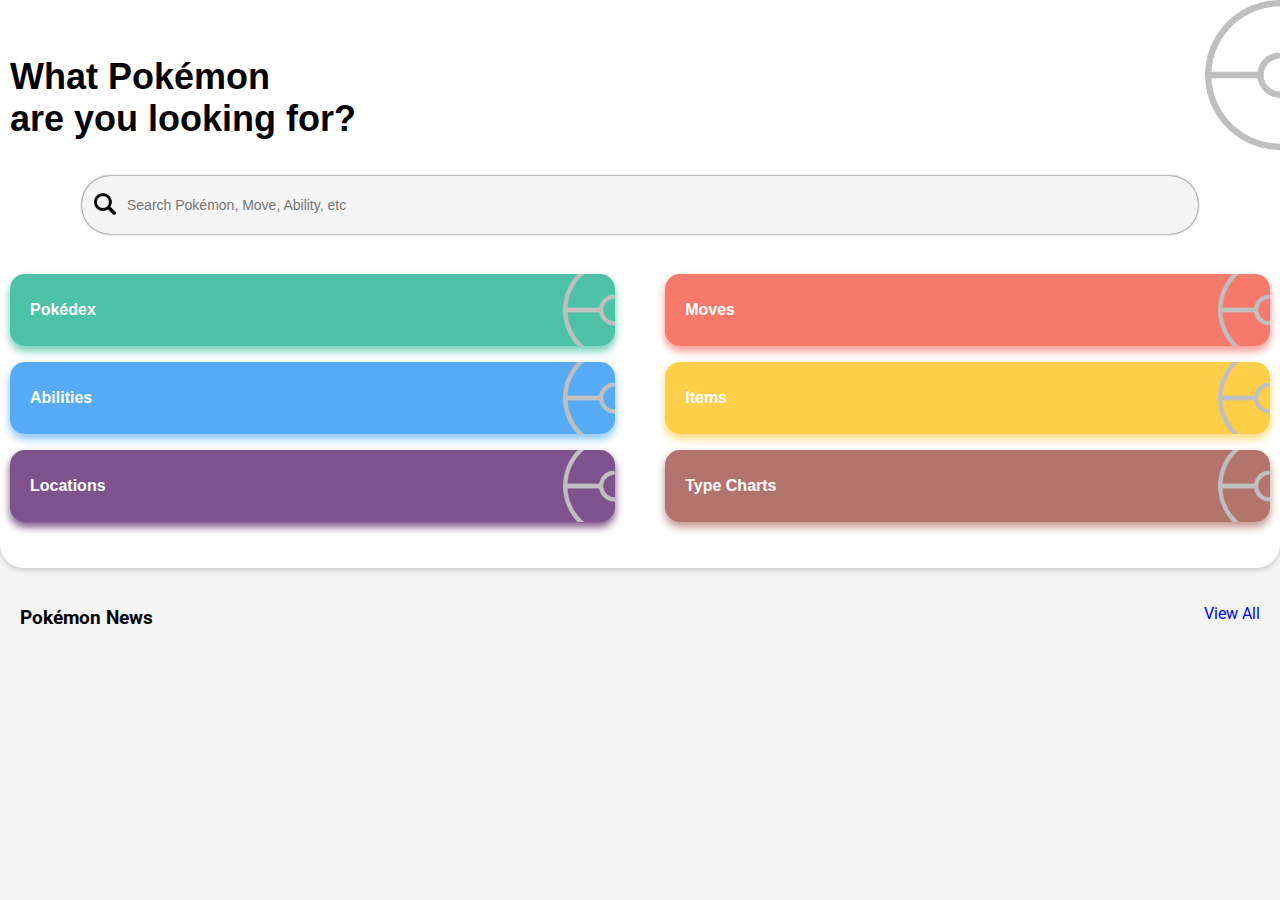
<file: index.html>
<!DOCTYPE html>
<html lang="en">
<head>
    <meta charset="UTF-8">
    <meta name="viewport" content="width=device-width, initial-scale=1.0">
    <title>PokeApp</title>
    <link rel="stylesheet" href="style.css">
</head>
<body>
    <div class="mainApp">
        <header>
            <p class="headerApp">What Pokémon<br> are you looking for?</p>
        </header>
        <section class="searchBar">
            <input type="text" name="searchText" id="searchText" placeholder="Search Pokémon, Move, Ability, etc">
        </section>
        <section class="mainLinks">
            <button class="mainNavItem" id="pokedex">Pokédex</button>
            <button class="mainNavItem" id="Moves">Moves</button>
            <button class="mainNavItem" id="Abilities">Abilities</button>
            <button class="mainNavItem" id="Items">Items</button>
            <button class="mainNavItem" id="Locations">Locations</button>
            <button class="mainNavItem" id="TypeCharts">Type Charts</button>
        </section>
    </div>
    <section class="News">
        <div class="flex space-between">
            <h3 class="newsTitle">Pokémon News</h3>
            <p class="blue pointer">View All</p>
        </div>
        <section id="newsContainer">
        </section>
    </section>

    <script src="script.js"></script>
</body>
</html>
</file>
<file: style.css>
@import url('https://fonts.googleapis.com/css2?family=Roboto&display=swap');

body {
    font-family: 'Roboto', 'Gill Sans MT', Calibri, 'Trebuchet MS', sans-serif;
    margin: 0;
    background-color: #F5F5F5;
    overflow-x: hidden;
}

.mainApp {
    border: none;
    border-radius: 0px 0px 24px 24px;
    padding: 20px 10px 30px 10px;
    box-shadow: 0px 3px 5px #a5a7a679;
    background: url(assets/pokeball_gray.png) no-repeat;
    background-size: 150px;
    background-position: top right -75px;
    background-color: rgb(255, 255, 255);
}

.card {
    box-shadow: 0px 0px 10px rgba(156, 156, 156, 0.803);
    border-radius: 15px;
    padding: 10px;
    margin-bottom: 25px;
}

.headerApp {
    font-family: 'Gill Sans', 'Gill Sans MT', Calibri, 'Trebuchet MS', sans-serif;
    font-weight: 600;
    font-size: 36px;
    width: 100%;
}

.searchBar {
    width: 100%;
    justify-content: center;
    text-align: center;
}

.flex {
    display: flex;
}

.inline-block {
    display: inline-block;
}

.wrap {
    flex-wrap: wrap;
}

.space-around {
    justify-content: space-around;
}

.space-between {
    justify-content: space-between;
}

.blue {
    color: blue;
}

.pointer:hover {
    cursor: pointer;
}

.w-10 {
    width: 10%;
}

.w-20 {
    width: 20%;
}

.w-30 {
    width: 30%;
}

.w-40 {
    width: 40%;
}

.w-50 {
    width: 50%;
}

.w-60 {
    width: 60%;
}

.w-70 {
    width: 70%;
}

.w-80 {
    width: 80%;
}

.w-90 {
    width: 90%;
}

.w-100 {
    width: 100%;
}

.pt-1 {
    padding-top: 1em;
}

.pt-2 {
    padding-top: 2em;
}

.pt-3 {
    padding-top: 3em;
}

.pt-30 {
    padding-top: 30px;
}

.pb-20 {
    padding-bottom: 20px;
}

.pb-40 {
    padding-bottom: 40px;
}

.pb-3 {
    padding-bottom: 8em;
}

.pb-5 {
    padding-bottom: 15em;
}

.p-10 {
    padding: 10px
}

.p-20 {
    padding: 20px;
}

.px-5 {
    padding-left: 2em;
    padding-right: 2em;
}

.mt-10 {
    margin-top: 10px;
}

.mt-20 {
    margin-top: 20px;
}

.mt-30 {
    margin-top: 30px;
}

.border-none {
    border: none;
}

.h-auto {
    height: auto;
}

.border-radius-10 {
    border-radius: 10px;
}

.border-radius-15 {
    border-radius: 15px;
}

.border-radius-20 {
    border-radius: 20px;
}

.gray {
    color: gray;
}

.white {
    color: white;
}

.f-s {
    font-size: 0.8rem;
}

.f-m {
    font-size: 1.4rem;
}

.f-gray {
    color: rgba(0, 0, 0, 0.5);
}

.bold {
    font-weight: bold;
}

.bolder {
    font-weight: bolder;
}

.bg-grass {
    background-color: #44C7A7;
}

.bg-fire {
    background-color: #FB6C6C;
}

.bg-water {
    background-color: #71B8FA;
}

.bg-electric {
    background-color: #FFCE4B;
}

.bg-bug {
    background-color: #A8B820;
}

.bg-normal {
    background-color: #A8A878;
}

.bg-ice {
    background-color: #98D8D8;
}

.bg-ground {
    background-color: #E0C068;
}

.bg-flying {
    background-color: #A890F0;
}

.bg-poison {
    background-color: #A040A0;
}

.bg-fighting {
    background-color: #C03028;
}

.bg-psychic {
    background-color: #F85888;
}

.bg-dark {
    background-color: #705848;
}

.bg-rock {
    background-color: #B8A038;
}

.bg-ghost {
    background-color: #705898;
}

.bg-steel {
    background-color: #B8B8D0;
}

.bg-dragon {
    background-color: #7038F8;
}

.bg-fairy {
    background-color: #FFAEC9;
}

.bg-white {
    background-color: #FFFF;
}

.separator {
    margin-bottom: 20px;
}

.separator:last-child {
    border: none;
}

.align-center {
    align-items: center;
}

.align-self-center {
    align-self: center;
}

.justify-center {
    justify-items: center;
}

.text-center {
    text-align: center;
}

.justify-end {
    justify-items: end;
}

.relative {
    position: relative;
}

.News {
    padding: 20px 20px;
}

.fs-1 {
    font-size: 3em;
}

.fs-2 {
    font-size: 2.5em;
}

.fs-3 {
    font-size: 2em;
}

.fs-4 {
    font-size: 1.5em;
}

.fs-5 {
    font-size: 1em;
}

#searchText,
#pokedexSearchText {
    border: none;
    width: 85%;
    line-height: 38px;
    border-radius: 28px;
    padding: 10px 0px 10px 45px;
    background: url(assets/magnifying.png) no-repeat scroll 12px 17px;
    background-size: 22px;
    background-color: #F5F5F5;
    box-shadow: 0px 0px 2px;
    font-size: 14px;
}

#mainDiv {
    margin-top: 20px;
}

#tabs {
    max-width: 100%;
    box-sizing: border-box;
    position: absolute;
    width: 100%;
    top: 520px;
    z-index: 2;
}

#tab-buttons {
    width: 100%;
}

#tabs_content {
    flex: 1;
    width: 100%;
    padding: 30px;
}

.tab {
    font-weight: 500;
    font-size: 20px;
    padding: 10px 15px;
}

.tab:hover {
    cursor: pointer;
    background-color: #dddddd34;
}

.tab-content {
    display: none;
}

.mainLinks {
    display: flex;
    justify-content: space-between;
    flex-wrap: wrap;
    width: 100%;
    margin-top: 40px;
}

.pokemonImage {
    position: relative;
}

.pokemonImage img {
    position: absolute;
    right: 0;
    bottom: 0;
    max-width: 100px;
    aspect-ratio: 1/1;
}

.menuIcon {
    height: 30px;
    width: auto;
}

.pokemon {
    margin-bottom: 15px;
    border-radius: 12px;
    background-image: url(assets/pokeball_gray.png);
    background-repeat: no-repeat;
    background-size: 120px;
    background-position: bottom right;
    width: 40%;
}

.pokemonType {
    background-color: rgba(255, 255, 255, 0.384);
    text-align: center;
    border-radius: 14px;
    padding: 5px 12px;
}

.pokemon:hover {
    transform: scale(1.05);
    transition-duration: 1.1s;
}

.loader {
    display: none;
    position: fixed;
    top: 50%;
    left: 50%;
    transform: translate(-50%, -50%);
    padding: 100%;
    z-index: 9999;
    background-color: rgba(0, 0, 0, 0.3);
}

.loader h3 {
    color: white;
}

#errorMessage {
    font-family: 'Roboto';
    display: none;
    position: fixed;
    top: 50%;
    left: 50%;
    transform: translate(-50%, -50%);
    color: black;
    padding: 100%;
    background-color: rgb(255, 255, 255);
    text-align: center;
    z-index: 9998;
}

#errorMessage img {
    width: 200px;
}

#backArrow2 {
    font-size: 32px;
    margin-bottom: 100px;
    font-weight: bolder;
}


#pokedex {
    background-color: #4EC2A7;
    box-shadow: 0px 5px 8px #4ec2a7d5;
}

#Moves {
    background-color: #F7796B;
    box-shadow: 0px 5px 8px #f7796bc7;
}

#Abilities {
    background-color: #57ABF6;
    box-shadow: 0px 5px 8px #57acf6b4;
}

#Items {
    background-color: #FFCF4A;
    box-shadow: 0px 5px 8px #ffcf4abd;
}

#Locations {
    background-color: #7D528D;
    box-shadow: 0px 5px 8px #7D528D;
}

#TypeCharts {
    background-color: #B2746C;
    box-shadow: 0px 5px 8px #b2746ccc;
}

#pokedexSearchBarDiv {
    display: none;
}

#pokemonNumber {
    font-size: 24px;
    font-weight: 500;
}

#pokemonName {
    font-size: 30px;
    font-weight: 600;
}

#pokemonDetailsImage {
    max-width: 250px;
    width: 100%;
}

#evolution img {
    max-width: 160px;
}

.evolutionItem {
    margin-top: 30px;
    border-bottom: 1px solid rgba(128, 128, 128, 0.438);
    padding: 0px 0px 30px 0px;
}

#evolutionChain :last-child {
    border: none;
}

#evolutionChain {
    overflow-y: auto;
}

.selector {
    background-color: rgba(128, 128, 128, 0.11);
    border-radius: 8px;
    height: 34px;
    text-align: center;
    font-size: 14px;
    cursor: pointer;
    width: 80%;
}

#pokemonInfo {
    border: 2px solid rgba(0, 0, 0, 0.301);
    padding: 1.5em 0.5em;
}

.filled-bar {
    width: 100%;
    height: 20px;
    /* Adjust the height as needed */
    background-color: #d4d4d4;
    position: relative;
}

/* Styles for the filled portion */
.fill {
    color: white;
    height: 100%;
    background-color: #007bff;
    /* Fill color */
    width: 0;
    /* Initially, the width is 0, it will be updated using JavaScript */
    transition: width 0.5s;
    /* Add a smooth transition effect */
}

.selected {
    border-bottom: #506be49f 2px solid;
}

.mainNavItem {
    background: url(assets/pokeball_gray_left.png) no-repeat;
    background-position: center right;
    background-size: 52px;
    padding: 20px;
    width: 48%;
    border-radius: 15px;
    border: none;
    line-height: 2em;
    margin-bottom: 16px;
    font-size: 16px;
    font-family: 'Gill Sans', 'Gill Sans MT', Calibri, 'Trebuchet MS', sans-serif;
    font-weight: 600;
    color: white;
    text-align: left;
}

.movesTable {
    text-align: center;
}

.movesTable thead {
    line-height: 2em;
    background-color: rgb(219, 219, 219);

}

button:hover {
    cursor: pointer;
}

button:active {
    transform: translateY(10px);
    transition-duration: 500ms;
}

pre {
    font-family: 'Roboto', Courier, monospace;
    white-space: pre-wrap;
}

@media (min-width: 0px) {
    .pokemon {
        width: 80%;
    }
}

@media (min-width: 500px) {
    .pokemon {
        width: 45%;
    }
}

@media (min-width:800px) {
    .pokemon {
        width: 25%;
    }
}

@media (min-width: 1200px) {
    .pokemon {
        width: 20%;
    }
}

@media screen and (max-width: 450px) {
    .tab {
        font-size: 0.9em;
    }

    .evolutionItem {
        font-size: 1em;
    }

    .movesTableDiv {
        width: 60%;
    }
}

@media screen and (max-width: 650px) {
    .s-w-100 {
        width: 100%;
    }

    .s-block {
        display: block;
    }
}
</file>
